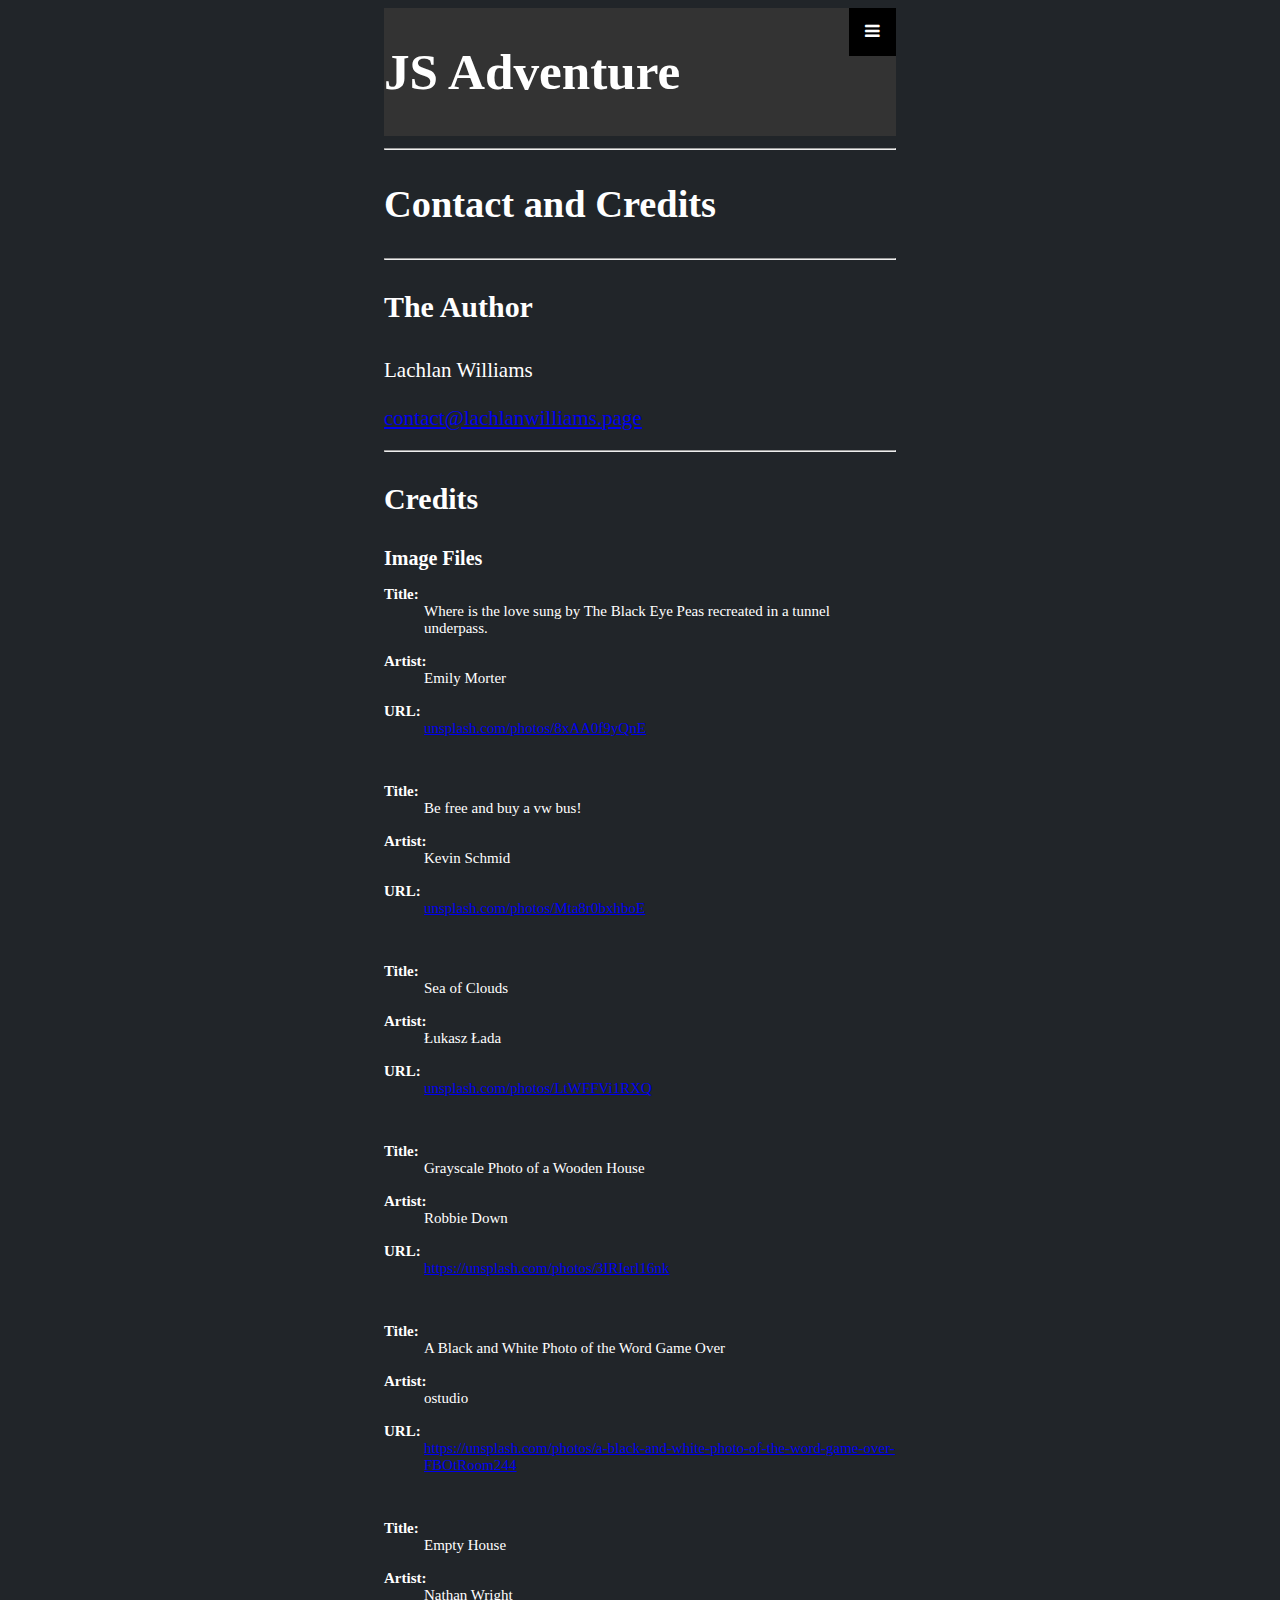
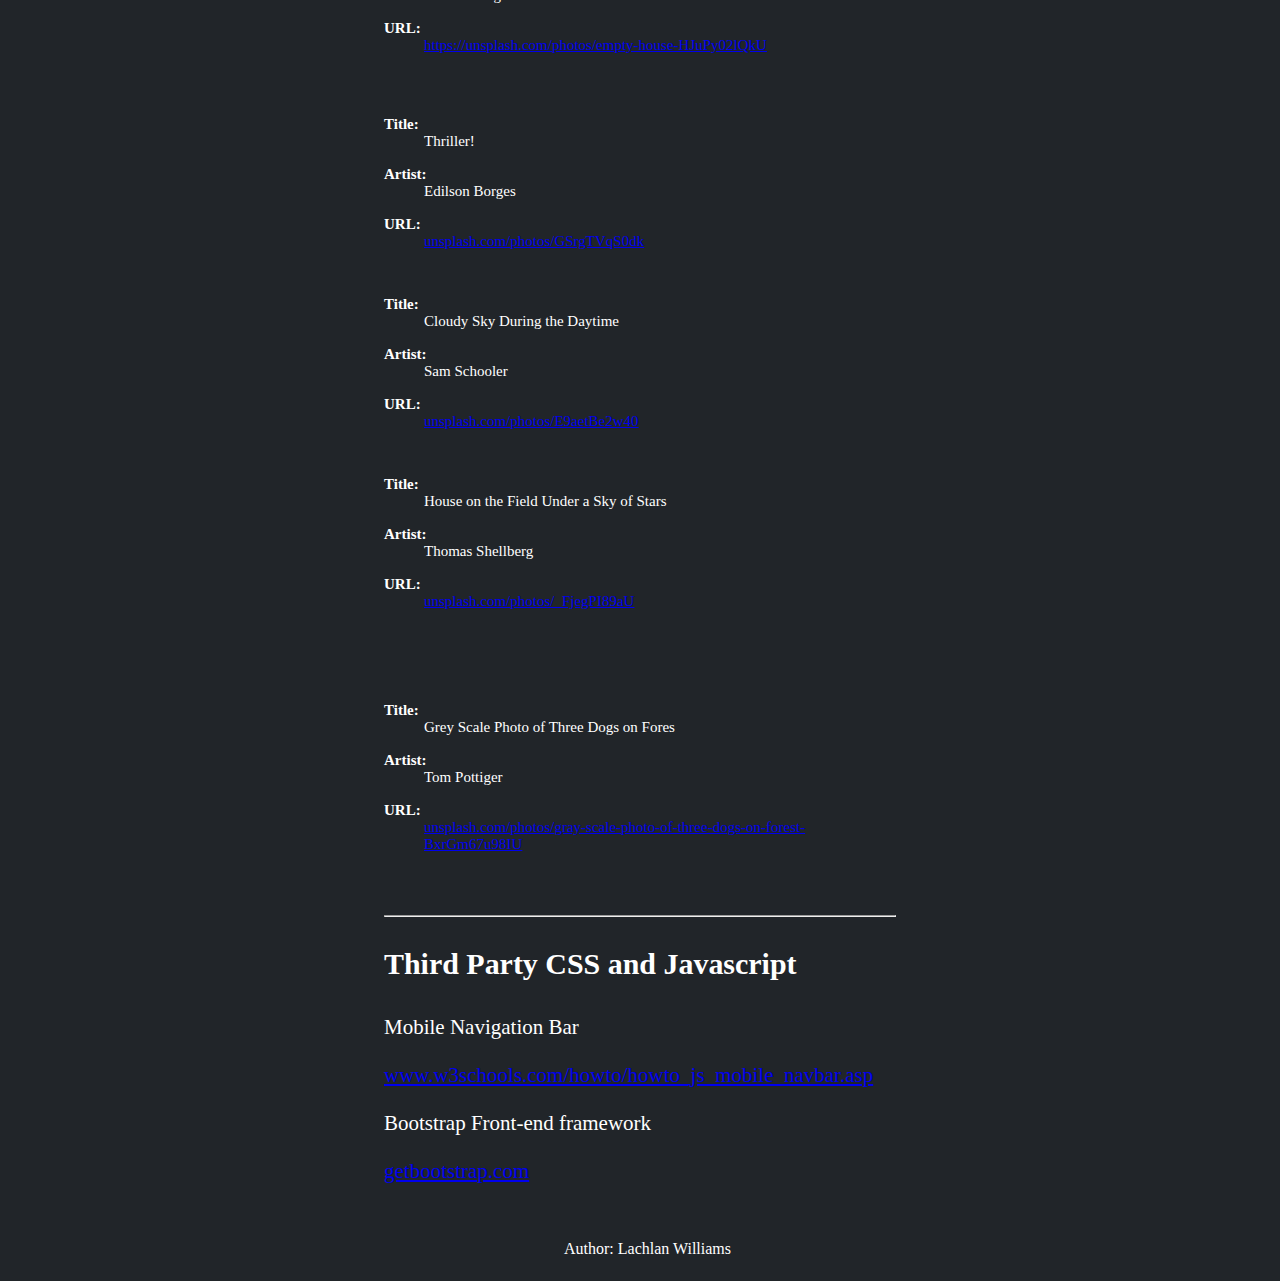
<file: contact.html>
<!-- This page contains the contact details and credits for JS Adventure -->
<!DOCTYPE html>
<html lang="en">
   <head>
      <meta charset=UTF-8>
      <title>Contact | JS Adventure</title>
      <link rel="icon" type="image/x-icon" href="/images/favicon.ico">
      <!-- CSS only -->
      <link href="https://cdn.jsdelivr.net/npm/bootstrap@5.2.0-beta1/dist/css/bootstrap.min.css" rel="stylesheet" integrity="sha384-0evHe/X+R7YkIZDRvuzKMRqM+OrBnVFBL6DOitfPri4tjfHxaWutUpFmBp4vmVor" crossorigin="anonymous">
      <link rel="stylesheet" href="./css/styles.css">
   </head>
   <body>
      <div class="container">
         <div class="row">
            <!-- Navigation Start -->
            <!-- Load an icon library to show a hamburger menu (bars) on small screens -->
            <link rel="stylesheet" href="https://cdnjs.cloudflare.com/ajax/libs/font-awesome/4.7.0/css/font-awesome.min.css">
            <!-- Top Navigation Menu -->
            <div class="topnav">
               <h1>JS Adventure</h1>
               <!-- Navigation links (hidden by default) -->
               <div id="myLinks">
                  <a href="index.html">Home</a>
                  <a href="contact.html">Contact</a>
                  <a href="privacy.html">Privacy</a>
               </div>
               <!-- "Hamburger menu" / "Bar icon" to toggle the navigation links -->
               <a href="javascript:void(0);" class="icon" onclick="myFunction()">
               <i class="fa fa-bars"></i>
               </a>
            </div>
            <!-- Navigation End -->
            <!-- Page Content Start -->
            <hr>
            <H2>Contact and Credits</H2>
            <hr>
            <h3>The Author</h3>
            <p class="text-align-left">Lachlan Williams</p>
            <p class="text-align-left"><a href="mailto:contact@lachlanwilliams.page" target="_blank">contact@lachlanwilliams.page</a></p>
            <hr>
            <h3>Credits</h3>
            <h4>Image Files</h4>
            <p>
             <dl>
               <dt>Title:</dt>
               <dd>Where is the love sung by The Black Eye Peas recreated in a tunnel underpass.</dd>
               <dt>Artist:</dt>
               <dd>Emily Morter</dd>
               <dt>URL:</dt>
               <dd><a href="https://unsplash.com/photos/8xAA0f9yQnE" target="_blank">unsplash.com/photos/8xAA0f9yQnE</a></dd>
             </dl><br>
             <dl>
               <dt>Title:</dt>
               <dd>Be free and buy a vw bus!</dd>
               <dt>Artist:</dt>
               <dd>Kevin Schmid</dd>
               <dt>URL:</dt>
               <dd><a href="https://unsplash.com/photos/Mta8r0bxhbo" target="_blank">unsplash.com/photos/Mta8r0bxhboE</a></dd>
             </dl><br>
             <dl>
               <dt>Title:</dt>
               <dd>Sea of Clouds</dd>
               <dt>Artist:</dt>
               <dd>Łukasz Łada</dd>
               <dt>URL:</dt>
               <dd><a href="https://unsplash.com/photos/LtWFFVi1RXQ" target="_blank">unsplash.com/photos/LtWFFVi1RXQ</a></dd>
             </dl><br>
             <dl>
               <dt>Title:</dt>
               <dd>Grayscale Photo of a Wooden House</dd>
               <dt>Artist:</dt>
               <dd>Robbie Down</dd>
               <dt>URL:</dt>
               <dd><a href="https://unsplash.com/photos/3IRIerl16nk" target="_blank">https://unsplash.com/photos/3IRIerl16nk</a></dd>
             </dl><br>
             <dl>
               <dt>Title:</dt>
               <dd>A Black and White Photo of the Word Game Over</dd>
               <dt>Artist:</dt>
               <dd>ostudio</dd>
               <dt>URL:</dt>
               <dd><a href="https://unsplash.com/photos/a-black-and-white-photo-of-the-word-game-over-FBOtRoom244" target="_blank">https://unsplash.com/photos/a-black-and-white-photo-of-the-word-game-over-FBOtRoom244</a></dd>
             </dl><br>
             <dl>
               <dt>Title:</dt>
               <dd>Empty House</dd>
               <dt>Artist:</dt>
               <dd>Nathan Wright</dd>
               <dt>URL:</dt>
               <dd><a href="https://unsplash.com/photos/empty-house-HJuPy02lQkU" target="_blank">https://unsplash.com/photos/empty-house-HJuPy02lQkU</a></dd>
             </dl><br>
            </p>
            <dl>
               <dt>Title:</dt>
               <dd>Thriller!</dd>
               <dt>Artist:</dt>
               <dd>Edilson Borges</dd>
               <dt>URL:</dt>
               <dd><a href="https://unsplash.com/photos/GSrgTVqS0dk" target="_blank">unsplash.com/photos/GSrgTVqS0dk</a></dd>
             </dl><br>
             <dl>
               <dt>Title:</dt>
               <dd>Cloudy Sky During the Daytime</dd>
               <dt>Artist:</dt>
               <dd>Sam Schooler</dd>
               <dt>URL:</dt>
               <dd><a href="https://unsplash.com/photos/E9aetBe2w40" target="_blank">unsplash.com/photos/E9aetBe2w40</a></dd>
             </dl><br>
             <dl>
               <dt>Title:</dt>
               <dd>House on the Field Under a Sky of Stars</dd>
               <dt>Artist:</dt>
               <dd>Thomas Shellberg
               </dd>
               <dt>URL:</dt>
               <dd><a href="https://unsplash.com/photos/_FjegPI89aU" target="_blank">unsplash.com/photos/_FjegPI89aU</a></dd>
             </dl><br>
            </p><br>
            <dl>
              <dt>Title:</dt>
              <dd>Grey Scale Photo of Three Dogs on Fores</dd>
              <dt>Artist:</dt>
              <dd>Tom Pottiger
              </dd>
              <dt>URL:</dt>
              <dd><a href="https://unsplash.com/photos/gray-scale-photo-of-three-dogs-on-forest-BxrGm67u98I" target="_blank">unsplash.com/photos/gray-scale-photo-of-three-dogs-on-forest-BxrGm67u98IU</a></dd>
            </dl><br>
           </p>
            <hr>
            <h3>Third Party CSS and Javascript</h3>
            <p class="text-align-left">Mobile Navigation Bar</p>
            <p class="text-align-left"><a href="https://www.w3schools.com/howto/howto_js_mobile_navbar.asp" target="_blank">www.w3schools.com/howto/howto_js_mobile_navbar.asp</a></p>
            <p class="text-align-left">Bootstrap Front-end framework</p>
            <p class="text-align-left"><a href="https://getbootstrap.com/" target="_blank">getbootstrap.com</a></p>
            <!-- Page Content End -->
         </div>
      </div>
      <br>
      <footer class="navbar navbar-dark bg-dark">
         <p class="author">Author: Lachlan Williams</p>
      </footer>
      <script src="./includes/js/engine.js"></script>
      <script src="./includes/js/navigation.js"></script>
   </body>
</html>
</file>
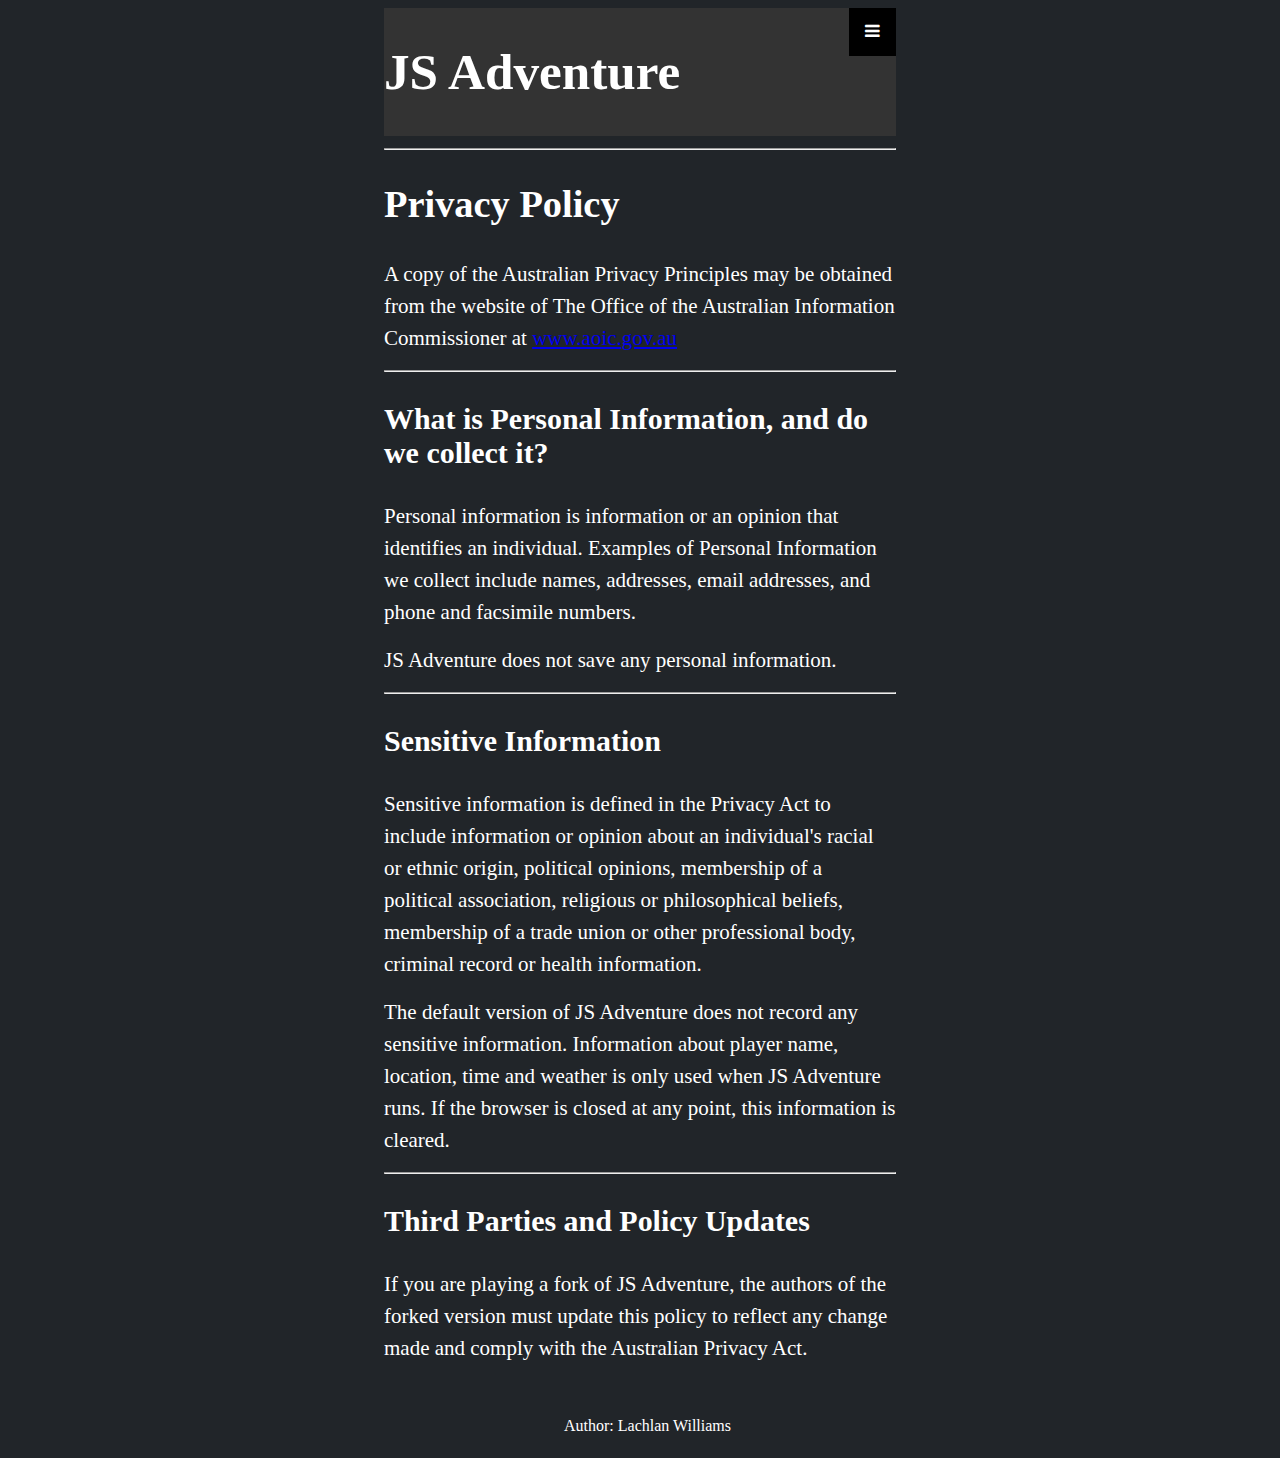
<file: privacy.html>
<!-- This page contains the games privacy policy -->
<!DOCTYPE html>
<html lang="en">
   <head>
      <meta charset=UTF-8>
      <title>Privacy | JS Adventure</title>
      <link rel="icon" type="image/x-icon" href="/images/favicon.ico">
      <!-- CSS only -->
      <link href="https://cdn.jsdelivr.net/npm/bootstrap@5.2.0-beta1/dist/css/bootstrap.min.css" rel="stylesheet" integrity="sha384-0evHe/X+R7YkIZDRvuzKMRqM+OrBnVFBL6DOitfPri4tjfHxaWutUpFmBp4vmVor" crossorigin="anonymous">
      <link rel="stylesheet" href="./css/styles.css">
   </head>
   <body>
      <div class="container">
         <div class="row">
            <!-- Navigation Start -->
            <!-- Load an icon library to show a hamburger menu (bars) on small screens -->
            <link rel="stylesheet" href="https://cdnjs.cloudflare.com/ajax/libs/font-awesome/4.7.0/css/font-awesome.min.css">
            <!-- Top Navigation Menu -->
            <div class="topnav">
               <h1>JS Adventure</h1>
               <!-- Navigation links (hidden by default) -->
               <div id="myLinks">
                  <a href="index.html">Home</a>
                  <a href="contact.html">Contact</a>
                  <a href="privacy.html">Privacy</a>
               </div>
               <!-- "Hamburger menu" / "Bar icon" to toggle the navigation links -->
               <a href="javascript:void(0);" class="icon" onclick="myFunction()">
               <i class="fa fa-bars"></i>
               </a>
            </div>
            <!-- Navigation End -->
            <!-- Page Content Start -->
            <hr>
            <H2 class="text-align-left">Privacy Policy</H2> 
            <p class="text-align-left">A copy of the Australian Privacy Principles may be obtained from the website of The Office of the Australian Information Commissioner at <a href="https://www.aoic.gov.au/">www.aoic.gov.au</a></p>
            <hr>
            <h3 class="text-align-left">What is Personal Information, and do we collect it?</h3>
            <p class="text-align-left">Personal information is information or an opinion that identifies an individual. Examples of  Personal Information we collect include names, addresses, email addresses, and phone and facsimile numbers.</p>
            <p class="text-align-left">JS Adventure does not save any personal information.</p>
            <hr>
            <h3 class="text-align-left">Sensitive Information</h3>
            <p class="text-align-left">Sensitive information is defined in the Privacy Act to include information or opinion about an individual's racial or ethnic origin, political opinions, membership of a political association, religious or philosophical beliefs, membership of a trade union or other professional body, criminal record or health information.</p>
            <p class="text-align-left">The default version of JS  Adventure does not record any sensitive information. Information about player name, location, time and weather is only used when JS  Adventure runs. If the browser is closed at any point, this information is cleared.</p>
            <hr>
            <h3 class="text-align-left">Third Parties and Policy Updates</h3>
            <p class="text-align-left">If you are playing a fork of JS  Adventure, the authors of the forked version must update this policy to reflect any change made and comply with the Australian Privacy Act.</p>
            <!-- Page Content End -->
         </div>
      </div>
      <br>
      <footer class="navbar navbar-dark bg-dark">
         <p class="author">Author: Lachlan Williams</p>
      </footer>
      <script src="./includes/js/engine.js"></script>
      <script src="./includes/js/navigation.js"></script>
   </body>
</html>
</file>
<file: css/styles.css>
/* The css for html elements not cover by Bootstrap */

/* A */
/* Style the active link (or home/logo) */
.active {background-color: #333333; color: white;}

/* Author Text in the Footer */
.author {margin-top: 0; margin-bottom: 1rem; font-weight: normal; font-size: 16px; text-indent: 15px;}

/* B */
.bg-Dark-Gunmetal {background-color: #212529 !important;}

/* Formating for the html body */
body {color: white; background-color: #212529; font-size: 1.6em; margin-left: 30%; margin-right:30%;}

/* Buttons */
#buttonBox {text-align:center;}

button{margin-bottom: 15px; margin-left: 10px; margin-top: 15px; height: 22px; font-size: 21px !important;}

/* D */
/* List Items */
dd {margin-top: 0; margin-bottom: 1rem; font-weight: normal; font-size: 15px;}

/* Lists Description */
dl {margin-top: 0; margin-bottom: 1rem; font-weight: bold; font-size: 15px;}

/* G */
/* Size and layout for images */
.gamescreen {height: auto; max-width: 730px; width: 100%;}

/* H */
/* Heading 1 */
.h1 {margin-top: 0; margin-bottom: .5rem; font-weight: bold; line-height: 1.2; color: var(#ffffff);}

/* Heading 2 */
.h2 {margin-top: 0; margin-bottom: .5rem; font-weight: bold; font-size: 30px; line-height: 1.2; color: var(#ffffff);}

/* Heading 3 */
.h3 {margin-top: 0; margin-bottom: .5rem; font-weight: bold; font-size: 20px; line-height: 1.2; color: var(#ffffff);}

/* Heading 4 to 6 */
.h4, .h5, .h6, h4, h5, h6 {margin-top: 0; margin-bottom: .5rem; font-weight: bold; font-size: 20px; line-height: 1.2; color: var(#ffffff);}

/* I */
/* The input feild for entering the player name. */
input {font-size: 23px; height: 40px; margin-top:15px; text-align:center; width: 100%;}

/* M */
/* Max Widths */
/*-------------------------------------------------------------------*/
.max-width-360px {flex-basis: 100% !important; max-width: 360px !important;}

.max-width-450px {flex-basis: 100% !important; max-width: 450px !important;}

.max-width-500px {flex-basis: 100% !important; max-width: 500px !important;}

.max-width-730px {flex-basis: 100% !important; max-width: 730px !important;}

.max-width-900px {flex-basis: 100% !important; max-width: 900px !important;}

.max-width-936px {flex-basis: 100% !important; max-width: 936px !important;}

.max-width-1080px {flex-basis: 100% !important; max-width: 1080px !important;}

.max-width-1140px {flex-basis: 100% !important; max-width: 1140px !important;}

.max-width-1200px {flex-basis: 100% !important; max-width: 1200px !important;}

.max-width-1272px {flex-basis: 100% !important; max-width: 1272px !important;}

.max-width-1296px {flex-basis: 100% !important; max-width: 1296px !important;}

.max-width-1320px {flex-basis: 100% !important; max-width: 1320px !important;} 

.max-width-1440px {flex-basis: 100% !important; max-width: 1440px !important;}

.max-width-1700px {flex-basis: 100% !important; max-width: 1700px !important;}

.max-width-1710px {flex-basis: 100% !important; max-width: 1710px !important;}

.max-width-1720px {flex-basis: 100% !important; max-width: 1720px !important;}

.max-width-1726px {flex-basis: 100% !important; max-width: 1726px !important;}

.max-width-1730px {flex-basis: 100% !important; max-width: 1730px !important;}

.max-width-1750px {flex-basis: 100% !important; max-width: 1750px !important;}

.max-width-1800px {flex-basis: 100% !important; max-width: 1800px !important;}

.max-width-1900px {flex-basis: 100% !important; max-width: 1900px !important;}

.max-width-1920px {flex-basis: 100% !important; max-width: 1920px !important;}

.max-width-variable {flex-basis: 100%; max-width: 1680px;}
/*-------------------------------------------------------------------*/

/* P */
/* Paragraph Formating */
p {font-size: 21px; font-weight: normal; line-height: 32px; margin-bottom: 1rem; margin-top: 1rem; text-align: center;}

/* T */
.text-align-centre {text-align: center !important;}

.text-align-left {text-align: left !important;}

.text-align-right {text-align: right !important;}

/* Style the navigation menu */
.topnav {overflow: hidden; background-color: #333; position: relative;}

/* Hide the links inside the navigation menu (except for logo/home) */
.topnav #myLinks {display: none;}

/* Style navigation menu links */
.topnav a {color: white; padding: 14px 16px; text-decoration: none; font-size: 17px; display: block;}

/* Style the hamburger menu */
.topnav a.icon {background: black; display: block; position: absolute; right: 0; top: 0;}

/* Add a grey background color on mouse-over */
.topnav a:hover {background-color: #ddd; color: black;}
</file>
